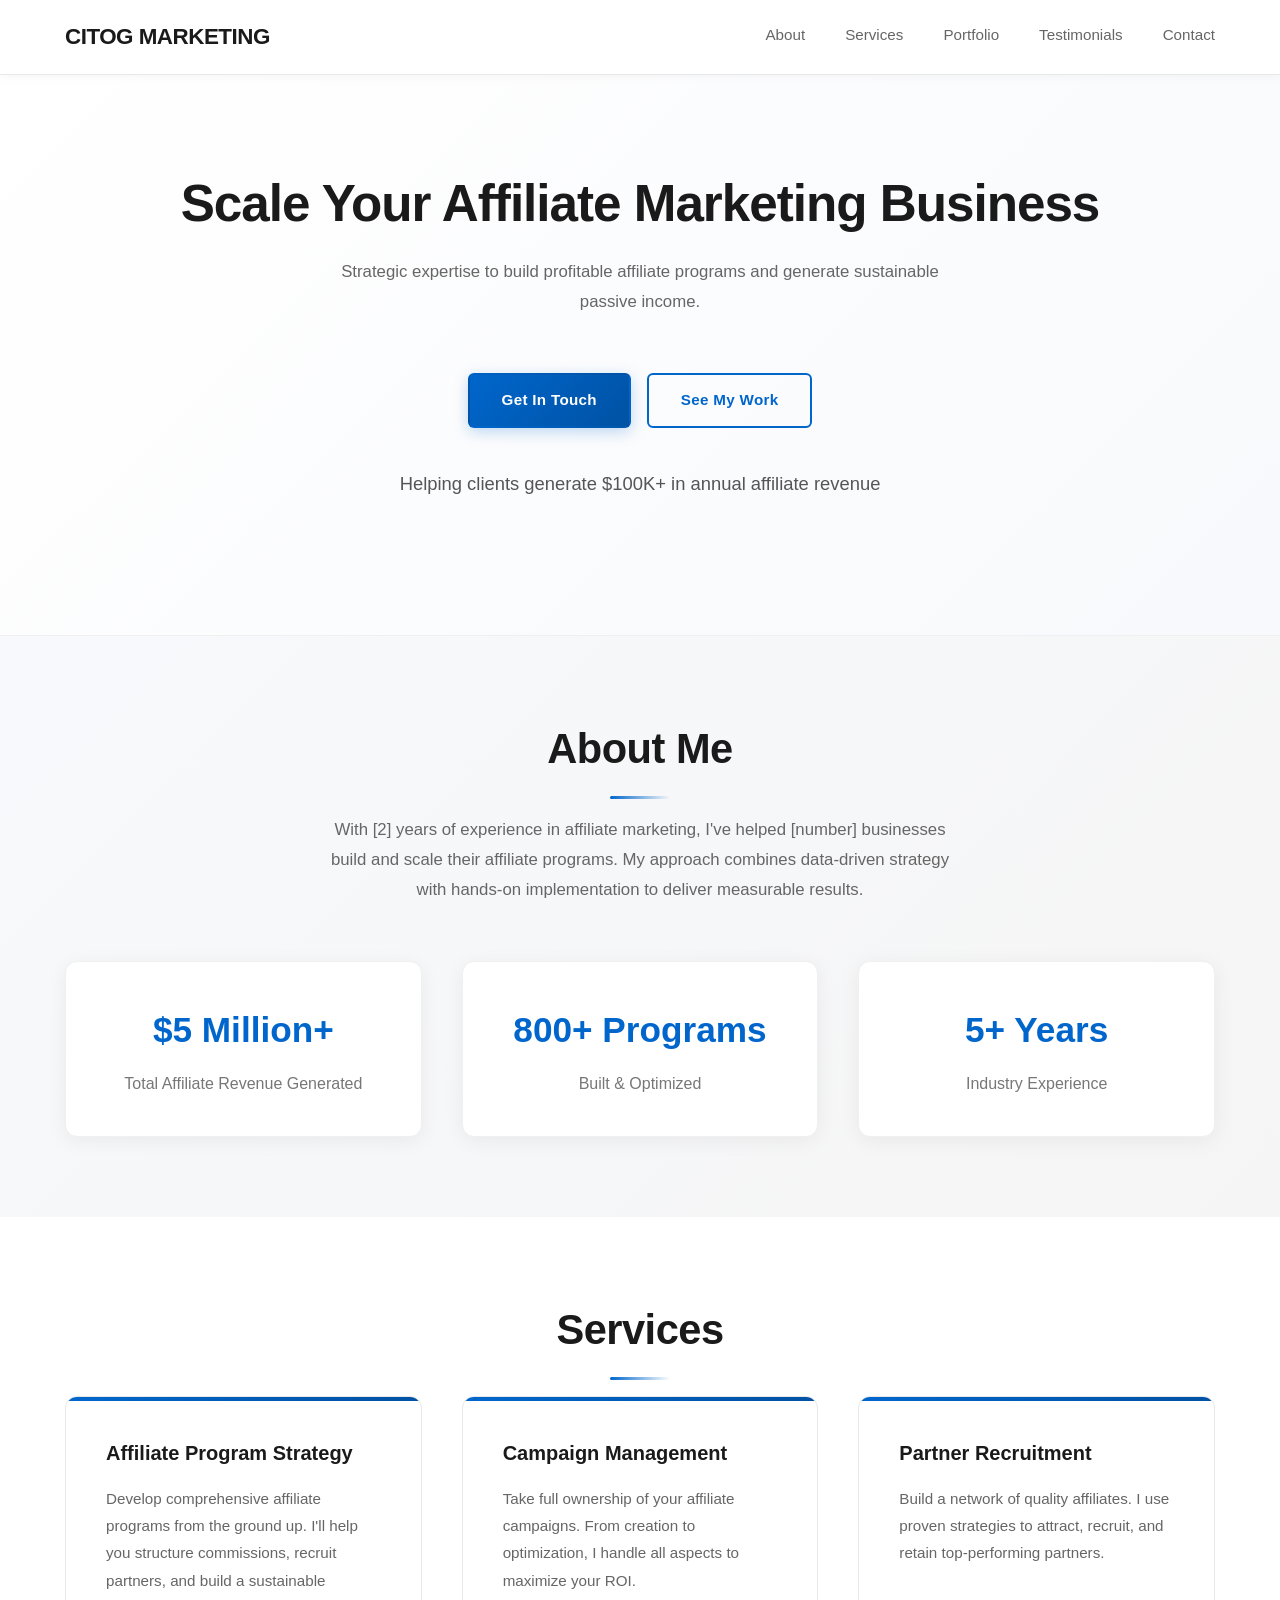
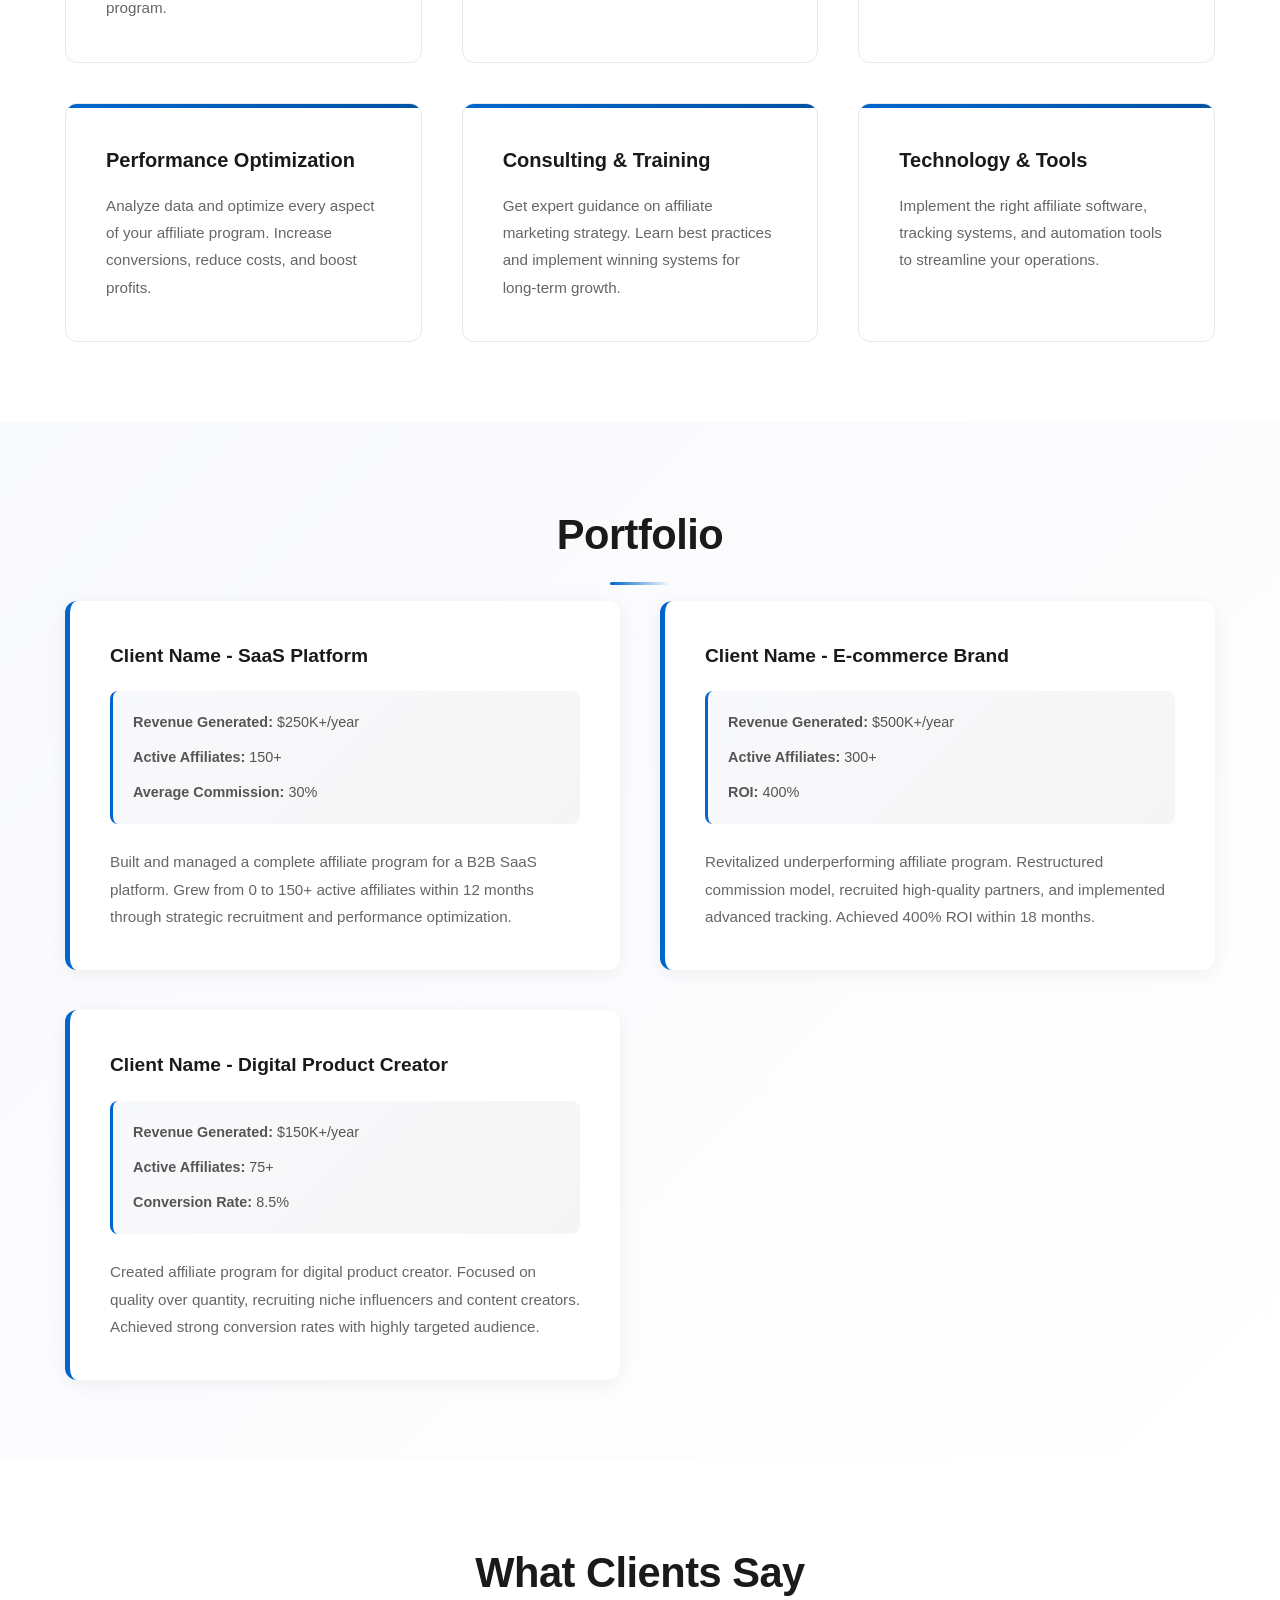
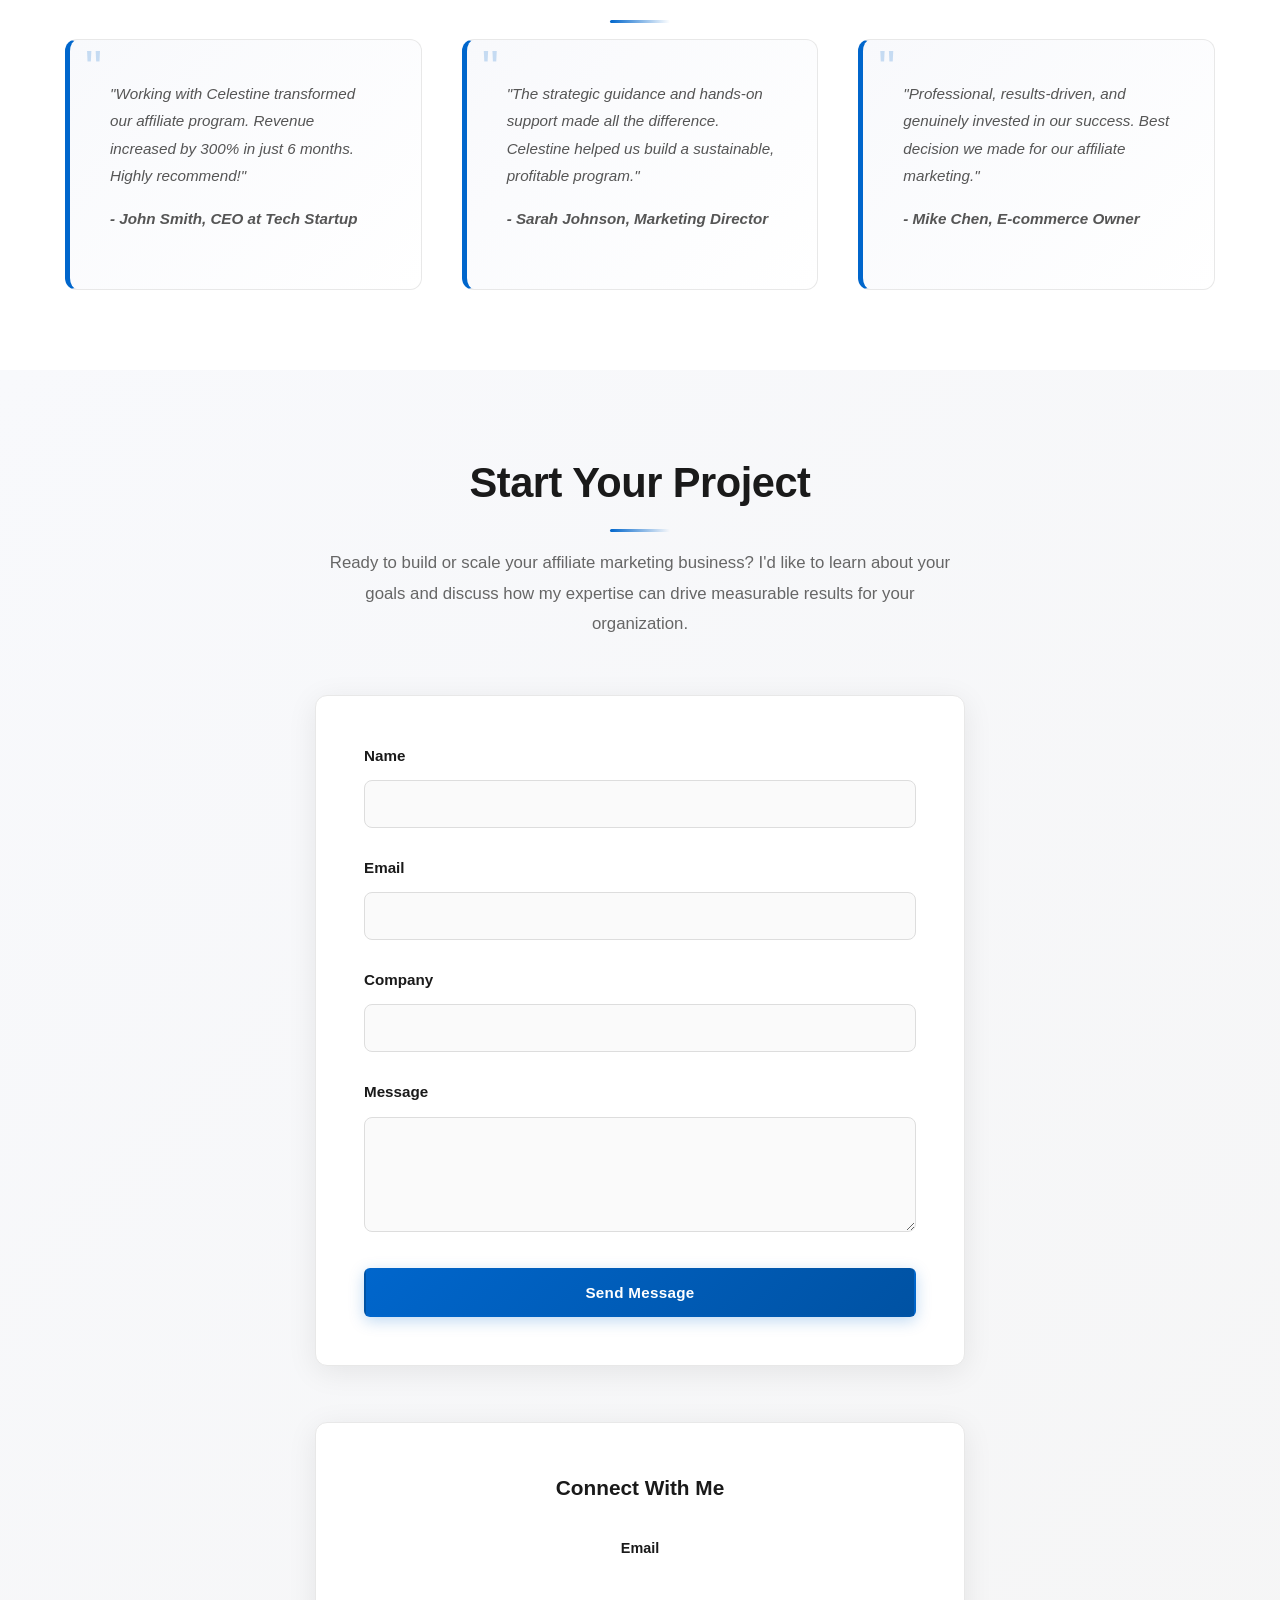
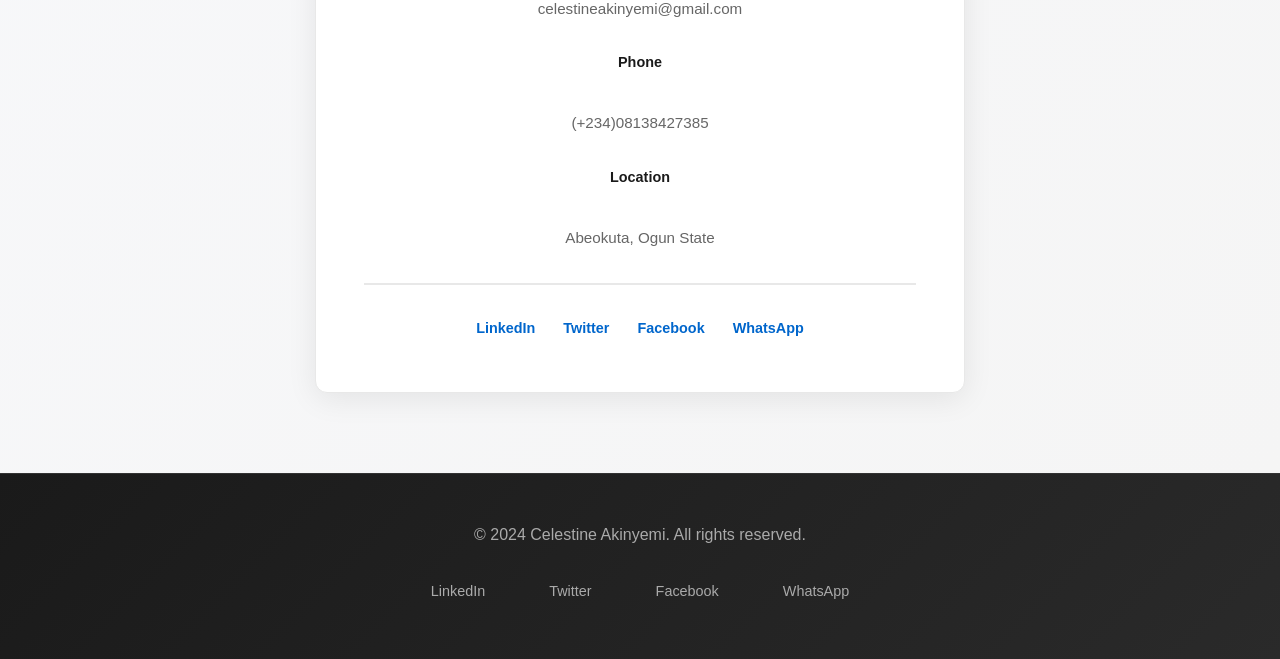
<file: index.html>
<!doctype html>
<html lang="en">
  <head>
    <meta charset="UTF-8" />
    <meta name="viewport" content="width=device-width, initial-scale=1.0" />
    <title>CITOG MARKETING - Affiliate Marketing Specialist</title>
    <meta
      name="description"
      content="Professional affiliate marketer offering strategic consulting, campaign management, and revenue optimization. Build profitable affiliate programs."
    />
    <meta
      name="keywords"
      content="affiliate marketing, affiliate consultant, passive income, digital marketing specialist"
    />
    <meta name="robots" content="index, follow" />
    <link rel="stylesheet" href="styles.css" />
  </head>
  <body>
    <!-- Navigation & hamburger -->
    <header class="header">
      <div class="container">
        <div class="navbar">
          <div class="logo">
            <h2>CITOG MARKETING</h2>
          </div>
          <button
            class="menu-toggle"
            type="button"
            aria-label="Open navigation menu"
            aria-controls="primary-navigation"
            aria-expanded="false"
          >
            <span></span>
            <span></span>
            <span></span>
          </button>
          <nav class="nav" id="primary-navigation" aria-label="Main navigation">
            <a href="#about">About</a>
            <a href="#services">Services</a>
            <a href="#portfolio">Portfolio</a>
            <a href="#testimonials">Testimonials</a>
            <a href="#contact">Contact</a>
          </nav>
        </div>
      </div>
    </header>

    <!-- Hero Section -->
    <section class="hero">
      <div class="container">
        <h1>Scale Your Affiliate Marketing Business</h1>
        <p>
          Strategic expertise to build profitable affiliate programs and
          generate sustainable passive income.
        </p>
        <div class="cta-group">
          <a href="#contact" class="btn btn-primary">Get In Touch</a>
          <a href="#portfolio" class="btn btn-secondary">See My Work</a>
        </div>
        <p class="hero-meta">
          Helping clients generate $100K+ in annual affiliate revenue
        </p>
      </div>
    </section>

    <!-- About Section -->
    <section id="about" class="about">
      <div class="container">
        <h2>About Me</h2>
        <p>
          With [2] years of experience in affiliate marketing, I've helped
          [number] businesses build and scale their affiliate programs. My
          approach combines data-driven strategy with hands-on implementation to
          deliver measurable results.
        </p>
        <div class="stats">
          <div class="stat">
            <h3>$5 Million+</h3>
            <p>Total Affiliate Revenue Generated</p>
          </div>
          <div class="stat">
            <h3>800+ Programs</h3>
            <p>Built & Optimized</p>
          </div>
          <div class="stat">
            <h3>5+ Years</h3>
            <p>Industry Experience</p>
          </div>
        </div>
      </div>
    </section>

    <!-- Services Section -->
    <section id="services" class="services">
      <div class="container">
        <h2>Services</h2>
        <div class="service-grid">
          <div class="service-card">
            <h3>Affiliate Program Strategy</h3>
            <p>
              Develop comprehensive affiliate programs from the ground up. I'll
              help you structure commissions, recruit partners, and build a
              sustainable program.
            </p>
          </div>
          <div class="service-card">
            <h3>Campaign Management</h3>
            <p>
              Take full ownership of your affiliate campaigns. From creation to
              optimization, I handle all aspects to maximize your ROI.
            </p>
          </div>
          <div class="service-card">
            <h3>Partner Recruitment</h3>
            <p>
              Build a network of quality affiliates. I use proven strategies to
              attract, recruit, and retain top-performing partners.
            </p>
          </div>
          <div class="service-card">
            <h3>Performance Optimization</h3>
            <p>
              Analyze data and optimize every aspect of your affiliate program.
              Increase conversions, reduce costs, and boost profits.
            </p>
          </div>
          <div class="service-card">
            <h3>Consulting & Training</h3>
            <p>
              Get expert guidance on affiliate marketing strategy. Learn best
              practices and implement winning systems for long-term growth.
            </p>
          </div>
          <div class="service-card">
            <h3>Technology & Tools</h3>
            <p>
              Implement the right affiliate software, tracking systems, and
              automation tools to streamline your operations.
            </p>
          </div>
        </div>
      </div>
    </section>

    <!-- Portfolio Section -->
    <section id="portfolio" class="portfolio">
      <div class="container">
        <h2>Portfolio</h2>
        <div class="case-study-grid">
          <div class="case-study">
            <h3>Client Name - SaaS Platform</h3>
            <div class="case-stats">
              <p><strong>Revenue Generated:</strong> $250K+/year</p>
              <p><strong>Active Affiliates:</strong> 150+</p>
              <p><strong>Average Commission:</strong> 30%</p>
            </div>
            <p>
              Built and managed a complete affiliate program for a B2B SaaS
              platform. Grew from 0 to 150+ active affiliates within 12 months
              through strategic recruitment and performance optimization.
            </p>
          </div>
          <div class="case-study">
            <h3>Client Name - E-commerce Brand</h3>
            <div class="case-stats">
              <p><strong>Revenue Generated:</strong> $500K+/year</p>
              <p><strong>Active Affiliates:</strong> 300+</p>
              <p><strong>ROI:</strong> 400%</p>
            </div>
            <p>
              Revitalized underperforming affiliate program. Restructured
              commission model, recruited high-quality partners, and implemented
              advanced tracking. Achieved 400% ROI within 18 months.
            </p>
          </div>
          <div class="case-study">
            <h3>Client Name - Digital Product Creator</h3>
            <div class="case-stats">
              <p><strong>Revenue Generated:</strong> $150K+/year</p>
              <p><strong>Active Affiliates:</strong> 75+</p>
              <p><strong>Conversion Rate:</strong> 8.5%</p>
            </div>
            <p>
              Created affiliate program for digital product creator. Focused on
              quality over quantity, recruiting niche influencers and content
              creators. Achieved strong conversion rates with highly targeted
              audience.
            </p>
          </div>
        </div>
      </div>
    </section>

    <!-- Testimonials Section -->
    <section id="testimonials" class="testimonials">
      <div class="container">
        <h2>What Clients Say</h2>
        <div class="testimonial-grid">
          <div class="testimonial">
            <p>
              "Working with Celestine transformed our affiliate program. Revenue
              increased by 300% in just 6 months. Highly recommend!"
            </p>
            <p class="author">- John Smith, CEO at Tech Startup</p>
          </div>
          <div class="testimonial">
            <p>
              "The strategic guidance and hands-on support made all the
              difference. Celestine helped us build a sustainable, profitable
              program."
            </p>
            <p class="author">- Sarah Johnson, Marketing Director</p>
          </div>
          <div class="testimonial">
            <p>
              "Professional, results-driven, and genuinely invested in our
              success. Best decision we made for our affiliate marketing."
            </p>
            <p class="author">- Mike Chen, E-commerce Owner</p>
          </div>
        </div>
      </div>
    </section>

    <!-- Contact Section -->
    <section id="contact" class="contact">
      <div class="container">
        <h2>Start Your Project</h2>
        <p>
          Ready to build or scale your affiliate marketing business? I'd like to
          learn about your goals and discuss how my expertise can drive
          measurable results for your organization.
        </p>

        <form class="contact-form" id="contactForm">
          <div class="form-group">
            <label for="name">Name</label>
            <input type="text" id="name" name="name" required />
          </div>
          <div class="form-group">
            <label for="email">Email</label>
            <input type="email" id="email" name="email" required />
          </div>
          <div class="form-group">
            <label for="company">Company</label>
            <input type="text" id="company" name="company" />
          </div>
          <div class="form-group">
            <label for="message">Message</label>
            <textarea id="message" name="message" rows="5" required></textarea>
          </div>
          <button
            type="submit"
            class="btn btn-primary"
            mailto="celestineakinyemi@gmail.com"
          >
            Send Message
          </button>
        </form>

        <div class="contact-info">
          <h3>Connect With Me</h3>
          <p><strong>Email</strong><br />celestineakinyemi@gmail.com</p>
          <p><strong>Phone</strong><br />(+234)08138427385</p>
          <p><strong>Location</strong><br />Abeokuta, Ogun State</p>
          <div class="social-links-contact">
            <a
              href="https://www.linkedin.com/in/celestine-akinyemi-78641a400"
              target="_blank"
              rel="noopener noreferrer"
              >LinkedIn</a
            >
            <a
              href="https://twitter.com/@Gabriel222416"
              target="_blank"
              rel="noopener noreferrer"
              >Twitter</a
            >
            <a
              href="https://www.facebook.com/share/1d9GvJpFxP/"
              target="_blank"
              rel="noopener noreferrer"
              >Facebook</a
            >
            <a
              href="https://wa.link/41zm7l"
              target="_blank"
              rel="noopener noreferrer"
              >WhatsApp</a
            >
          </div>
        </div>
      </div>
    </section>

    <!-- Footer -->
    <footer class="footer">
      <div class="container">
        <p>&copy; 2024 Celestine Akinyemi. All rights reserved.</p>
        <div class="social-links">
          <a
            href="https://www.linkedin.com/in/celestine-akinyemi-78641a400"
            target="_blank"
            rel="noopener noreferrer"
            >LinkedIn</a
          >
          <a
            href="https://twitter.com/@Gabriel222416"
            target="_blank"
            rel="noopener noreferrer"
            >Twitter</a
          >
          <a
            href="https://www.facebook.com/share/1d9GvJpFxP/"
            target="_blank"
            rel="noopener noreferrer"
            >Facebook</a
          >
          <a
            href="https://wa.link/41zm7l"
            target="_blank"
            rel="noopener noreferrer"
            >WhatsApp</a
          >
        </div>
      </div>
    </footer>

    <script src="index.js"></script>
  </body>
</html>
</file>
<file: styles.css>
* {
    margin: 0;
    padding: 0;
    box-sizing: border-box;
}

html {
    font-size: 16px;
    scroll-behavior: smooth;
}

body {
    font-family: 'Segoe UI', Tahoma, Geneva, Verdana, sans-serif;
    line-height: 1.6;
    color: #333;
    background: white;
    transition: background-color 0.3s ease;
}

.container {
    max-width: 1200px;
    margin: 0 auto;
    padding: 0 25px;
}

/* ===== HEADER & NAVIGATION ===== */
.header {
    background: white;
    border-bottom: 1px solid #e8e8e8;
    position: sticky;
    top: 0;
    z-index: 100;
    box-shadow: 0 2px 10px rgba(0, 0, 0, 0.04);
}

.navbar {
    display: flex;
    justify-content: space-between;
    align-items: center;
    padding: 1.2rem 0;
    position: relative;
}

.logo h2 {
    font-size: 1.4rem;
    color: #1a1a1a;
    font-weight: 700;
    letter-spacing: -0.5px;
}

.nav {
    display: flex;
    gap: 2.5rem;
}

.nav a {
    text-decoration: none;
    color: #666;
    font-weight: 500;
    font-size: 0.95rem;
    transition: all 0.3s ease;
    position: relative;
    padding-bottom: 0.25rem;
}

.nav a::after {
    content: '';
    position: absolute;
    bottom: 0;
    left: 0;
    width: 0;
    height: 2px;
    background: #0066cc;
    transition: width 0.3s ease;
}

.nav a:hover {
    color: #0066cc;
}

.nav a:hover::after {
    width: 100%;
}

.menu-toggle {
    display: none;
    width: 44px;
    height: 44px;
    padding: 10px;
    border: 1px solid #e8e8e8;
    border-radius: 6px;
    background: white;
    cursor: pointer;
}

.menu-toggle span {
    display: block;
    height: 2px;
    margin: 4px 0;
    background: #1a1a1a;
    transition: transform 0.2s ease, opacity 0.2s ease;
}

.menu-toggle:focus-visible,
.nav a:focus-visible {
    outline: 3px solid rgba(0, 102, 204, 0.45);
    outline-offset: 3px;
}

/* ===== HERO SECTION ===== */
.hero {
    background: linear-gradient(135deg, #ffffff 0%, #f8f9fc 100%);
    padding: 6rem 0;
    text-align: center;
    border-bottom: 1px solid #f0f0f0;
}

.hero h1 {
    font-size: 3.2rem;
    margin-bottom: 1.2rem;
    color: #1a1a1a;
    line-height: 1.3;
    font-weight: 700;
    letter-spacing: -1px;
}

.hero p {
    font-size: 1.15rem;
    color: #555;
    margin-bottom: 2.5rem;
    max-width: 700px;
    margin-left: auto;
    margin-right: auto;
    line-height: 1.7;
}

.cta-group {
    display: flex;
    gap: 1rem;
    justify-content: center;
    margin-bottom: 2.5rem;
    flex-wrap: wrap;
}

.hero-meta {
    font-size: 0.9rem;
    color: #999;
    font-weight: 500;
}

/* ===== BUTTONS ===== */
.btn {
    display: inline-block;
    padding: 13px 32px;
    text-decoration: none;
    border-radius: 6px;
    font-weight: 600;
    transition: all 0.3s ease;
    border: 2px solid transparent;
    cursor: pointer;
    font-size: 0.95rem;
    letter-spacing: 0.3px;
}

.btn-primary {
    background: linear-gradient(135deg, #0066cc 0%, #0052a3 100%);
    color: white;
    box-shadow: 0 4px 15px rgba(0, 102, 204, 0.25);
}

.btn-primary:hover {
    background: linear-gradient(135deg, #0052a3 0%, #003d7a 100%);
    transform: translateY(-3px);
    box-shadow: 0 6px 25px rgba(0, 102, 204, 0.35);
}

.btn-secondary {
    background: transparent;
    color: #0066cc;
    border-color: #0066cc;
}

.btn-secondary:hover {
    background: rgba(0, 102, 204, 0.08);
    border-color: #0052a3;
    color: #0052a3;
}

/* ===== SECTIONS ===== */
section {
    padding: 5rem 0;
}

section h2 {
    font-size: 2.6rem;
    margin-bottom: 1rem;
    text-align: center;
    color: #1a1a1a;
    font-weight: 700;
    letter-spacing: -0.5px;
    position: relative;
    padding-bottom: 1rem;
}

section h2::after {
    content: '';
    position: absolute;
    bottom: 0;
    left: 50%;
    transform: translateX(-50%);
    width: 60px;
    height: 3px;
    background: linear-gradient(90deg, #0066cc 0%, transparent 100%);
    border-radius: 2px;
}

section > .container > p:first-of-type {
    text-align: center;
    max-width: 650px;
    margin: 0 auto 3.5rem;
    color: #666;
    font-size: 1.05rem;
    line-height: 1.8;
}

/* ===== ABOUT SECTION ===== */
.about {
    background: linear-gradient(135deg, #f8f9fc 0%, #f5f5f5 100%);
}

.about > .container > p {
    font-size: 1.05rem;
    color: #666;
    max-width: 750px;
    margin: 0 auto 3.5rem;
    text-align: center;
    line-height: 1.8;
}

.stats {
    display: grid;
    grid-template-columns: repeat(auto-fit, minmax(280px, 1fr));
    gap: 2.5rem;
}

.stat {
    background: white;
    padding: 2.5rem;
    border-radius: 12px;
    text-align: center;
    box-shadow: 0 4px 20px rgba(0, 0, 0, 0.06);
    transition: transform 0.3s ease, box-shadow 0.3s ease;
    border: 1px solid #f0f0f0;
}

.stat:hover {
    transform: translateY(-5px);
    box-shadow: 0 8px 30px rgba(0, 0, 0, 0.1);
}

.stat h3 {
    font-size: 2.2rem;
    color: #0066cc;
    margin-bottom: 0.75rem;
    font-weight: 700;
}

.stat p {
    color: #777;
    font-weight: 500;
}

/* ===== SERVICES SECTION ===== */
.services {
    background: white;
}

.service-grid {
    display: grid;
    grid-template-columns: repeat(auto-fit, minmax(320px, 1fr));
    gap: 2.5rem;
}

.service-card {
    background: white;
    padding: 2.5rem;
    border-radius: 12px;
    border: 1px solid #e8e8e8;
    transition: all 0.3s ease;
    position: relative;
    overflow: hidden;
}

.service-card::before {
    content: '';
    position: absolute;
    top: 0;
    left: 0;
    width: 100%;
    height: 4px;
    background: linear-gradient(90deg, #0066cc, #0052a3);
}

.service-card:hover {
    transform: translateY(-8px);
    box-shadow: 0 12px 40px rgba(0, 102, 204, 0.15);
    border-color: #0066cc;
}

.service-card h3 {
    font-size: 1.25rem;
    margin-bottom: 1rem;
    color: #1a1a1a;
    font-weight: 700;
}

.service-card p {
    color: #666;
    line-height: 1.8;
    font-size: 0.95rem;
}

/* ===== PORTFOLIO SECTION ===== */
.portfolio {
    background: linear-gradient(135deg, #f8f9fc 0%, #ffffff 100%);
}

.case-study-grid {
    display: grid;
    grid-template-columns: repeat(auto-fit, minmax(360px, 1fr));
    gap: 2.5rem;
}

.case-study {
    background: white;
    padding: 2.5rem;
    border-radius: 12px;
    box-shadow: 0 4px 20px rgba(0, 0, 0, 0.06);
    border-left: 5px solid #0066cc;
    transition: all 0.3s ease;
    position: relative;
}

.case-study:hover {
    transform: translateY(-8px);
    box-shadow: 0 12px 40px rgba(0, 102, 204, 0.15);
}

.case-study h3 {
    font-size: 1.2rem;
    margin-bottom: 1.25rem;
    color: #1a1a1a;
    font-weight: 700;
}

.case-stats {
    background: linear-gradient(135deg, #f8f9fc 0%, #f5f5f5 100%);
    padding: 1.25rem;
    border-radius: 8px;
    margin-bottom: 1.5rem;
    border-left: 3px solid #0066cc;
}

.case-stats p {
    font-size: 0.9rem;
    color: #555;
    margin-bottom: 0.75rem;
    font-weight: 500;
}

.case-stats p:last-child {
    margin-bottom: 0;
}

.case-study > p {
    color: #666;
    line-height: 1.8;
    font-size: 0.95rem;
}

/* ===== TESTIMONIALS SECTION ===== */
.testimonials {
    background: white;
}

.testimonial-grid {
    display: grid;
    grid-template-columns: repeat(auto-fit, minmax(320px, 1fr));
    gap: 2.5rem;
}

.testimonial {
    background: linear-gradient(135deg, #f8f9fc 0%, #ffffff 100%);
    padding: 2.5rem;
    border-radius: 12px;
    border: 1px solid #e8e8e8;
    border-left: 5px solid #0066cc;
    transition: all 0.3s ease;
    position: relative;
}

.testimonial::before {
    content: '"';
    font-size: 3rem;
    color: #0066cc;
    opacity: 0.2;
    position: absolute;
    top: -10px;
    left: 15px;
}

.testimonial:hover {
    transform: translateY(-5px);
    box-shadow: 0 8px 30px rgba(0, 102, 204, 0.1);
}

.testimonial p {
    font-size: 0.95rem;
    color: #555;
    margin-bottom: 1rem;
    line-height: 1.8;
    font-style: italic;
    position: relative;
    z-index: 1;
}

.author {
    font-weight: 600;
    color: #1a1a1a;
    font-style: normal;
    font-size: 0.9rem;
}

/* ===== CONTACT SECTION ===== */
.contact {
    background: linear-gradient(135deg, #f8f9fc 0%, #f5f5f5 100%);
}

.contact > .container > p {
    font-size: 1.05rem;
    color: #666;
    text-align: center;
    max-width: 700px;
    margin: 0 auto 3.5rem;
    line-height: 1.8;
    font-weight: 400;
}

.contact-form {
    max-width: 650px;
    margin: 0 auto 3.5rem;
    background: white;
    padding: 3rem;
    border-radius: 12px;
    box-shadow: 0 6px 30px rgba(0, 0, 0, 0.08);
    border: 1px solid #e8e8e8;
}

.form-group {
    margin-bottom: 1.75rem;
}

.form-group label {
    display: block;
    font-weight: 600;
    margin-bottom: 0.75rem;
    color: #1a1a1a;
    font-size: 0.95rem;
}

.form-group input,
.form-group textarea {
    width: 100%;
    padding: 0.9rem 1rem;
    border: 1.5px solid #ddd;
    border-radius: 8px;
    font-family: inherit;
    font-size: 0.95rem;
    transition: all 0.3s ease;
    background: #fafafa;
}

.form-group input:focus,
.form-group textarea:focus {
    outline: none;
    border-color: #0066cc;
    background: white;
    box-shadow: 0 0 0 4px rgba(0, 102, 204, 0.1);
}

.contact-form .btn {
    width: 100%;
    padding: 14px 30px;
}

.contact-info {
    text-align: center;
    max-width: 650px;
    margin: 0 auto;
    background: white;
    padding: 3rem;
    border-radius: 12px;
    box-shadow: 0 6px 30px rgba(0, 0, 0, 0.08);
    border: 1px solid #e8e8e8;
}

.contact-info h3 {
    font-size: 1.3rem;
    color: #1a1a1a;
    margin-bottom: 2rem;
    font-weight: 700;
}

.contact-info p {
    font-size: 0.95rem;
    color: #666;
    margin-bottom: 1.75rem;
    line-height: 1.8;
}

.contact-info strong {
    color: #1a1a1a;
    display: block;
    font-weight: 700;
    margin-bottom: 0.35rem;
    font-size: 0.9rem;
}

.social-links-contact {
    display: flex;
    gap: 1.75rem;
    justify-content: center;
    margin-top: 2rem;
    padding-top: 2rem;
    border-top: 2px solid #e8e8e8;
}

.social-links-contact a {
    color: #0066cc;
    text-decoration: none;
    font-weight: 600;
    font-size: 0.9rem;
    transition: all 0.3s ease;
    padding-bottom: 0.25rem;
}

.social-links-contact a:hover {
    color: #0052a3;
    text-decoration: underline;
}

/* ===== FOOTER ===== */
.footer {
    background: linear-gradient(135deg, #1a1a1a 0%, #2a2a2a 100%);
    color: white;
    padding: 3rem 0;
    text-align: center;
    border-top: 1px solid #333;
}

.footer p {
    color: #aaa;
    margin-bottom: 1.5rem;
    font-weight: 500;
}

.social-links {
    display: flex;
    gap: 2rem;
    justify-content: center;
}

.social-links a {
    color: #aaa;
    text-decoration: none;
    font-weight: 500;
    font-size: 0.9rem;
    transition: all 0.3s ease;
    padding: 0.5rem 1rem;
    border-radius: 6px;
}

.social-links a:hover {
    color: white;
    background: rgba(0, 102, 204, 0.2);
}

/* ===== RESPONSIVE ===== */
@media (max-width: 768px) {
    .navbar {
        flex-direction: row;
        padding: 1rem 0;
    }

    .menu-toggle {
        display: block;
    }

    .nav {
        display: none;
        position: absolute;
        top: 100%;
        left: 0;
        right: 0;
        flex-direction: column;
        gap: 0;
        padding: 0.5rem 1rem;
        background: white;
        border: 1px solid #e8e8e8;
        box-shadow: 0 8px 16px rgba(0, 0, 0, 0.08);
    }

    .nav.is-open {
        display: flex;
    }

    .nav a {
        padding: 0.75rem 0;
        font-size: 0.95rem;
    }

    .nav a::after {
        display: none;
    }

    .hero {
        padding: 4rem 0;
    }

    .hero h1 {
        font-size: 2.2rem;
    }

    .hero p {
        font-size: 1rem;
    }

    .cta-group {
        flex-direction: column;
        gap: 0.75rem;
    }

    .cta-group .btn {
        width: 100%;
    }

    section {
        padding: 3.5rem 0;
    }

    section h2 {
        font-size: 2rem;
        margin-bottom: 1rem;
    }

    section h2::after {
        width: 50px;
    }

    .stat h3 {
        font-size: 1.8rem;
    }

    .stats {
        grid-template-columns: 1fr;
        gap: 2rem;
    }

    .service-grid,
    .case-study-grid,
    .testimonial-grid {
        grid-template-columns: 1fr;
        gap: 2rem;
    }

    .contact-form,
    .contact-info {
        padding: 2rem;
    }
}

@media (max-width: 480px) {
    .logo h2 {
        font-size: 1.2rem;
    }

    .hero {
        padding: 2.5rem 0;
    }

    .hero h1 {
        font-size: 1.8rem;
        margin-bottom: 0.75rem;
    }

    .hero p {
        font-size: 0.9rem;
        margin-bottom: 1.5rem;
    }

    section {
        padding: 2rem 0;
    }

    section h2 {
        font-size: 1.5rem;
        margin-bottom: 1rem;
    }

    section h2::after {
        width: 40px;
    }

    .service-card,
    .case-study,
    .testimonial {
        padding: 1.75rem;
    }

    .contact-form,
    .contact-info {
        padding: 1.5rem;
    }

    .form-group {
        margin-bottom: 1.25rem;
    }

    .stat {
        padding: 1.75rem;
    }

    .stat h3 {
        font-size: 1.5rem;
    }

    .footer {
        padding: 2rem 0;
    }

    .social-links {
        gap: 1rem;
        flex-wrap: wrap;
    }

    .social-links a {
        padding: 0.4rem 0.8rem;
        font-size: 0.85rem;
    }
}
</file>
